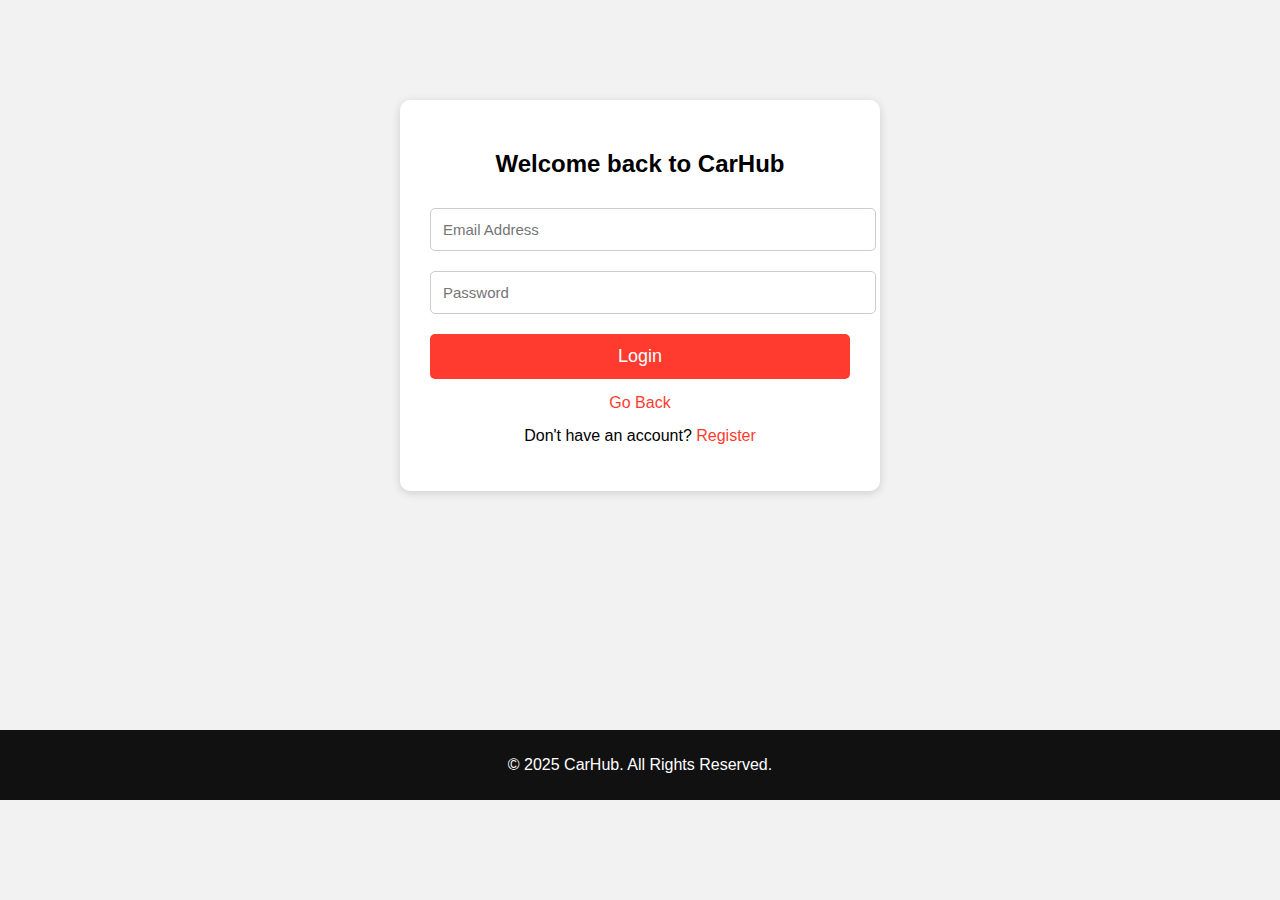
<file: login.html>
<!DOCTYPE html>
<html lang="en">
<head>
    <meta charset="UTF-8">
    <meta name="viewport" content="width=device-width, initial-scale=1.0">
    <title>CarHub - Login</title>
    <link rel="stylesheet" href="auth.css">
</head>
<body>
<div class="auth-container">
    <h2>Welcome back to CarHub</h2>

    <form>
    <input type="email" placeholder="Email Address" required>
    <input type="password" placeholder="Password" required>
    <a href="#dashboard.html"><button type="submit">Login</button></a>
    
    
    <div class="back-link">
    <a href="index.html">Go Back</a>
    </div>

    <p class="link">
    Don't have an account? <a href="register.html">Register</a>
    </p>
    </form>
</div>

<footer>
<p>© 2025 CarHub. All Rights Reserved.</p>
</footer>

</body>
</html>
</file>
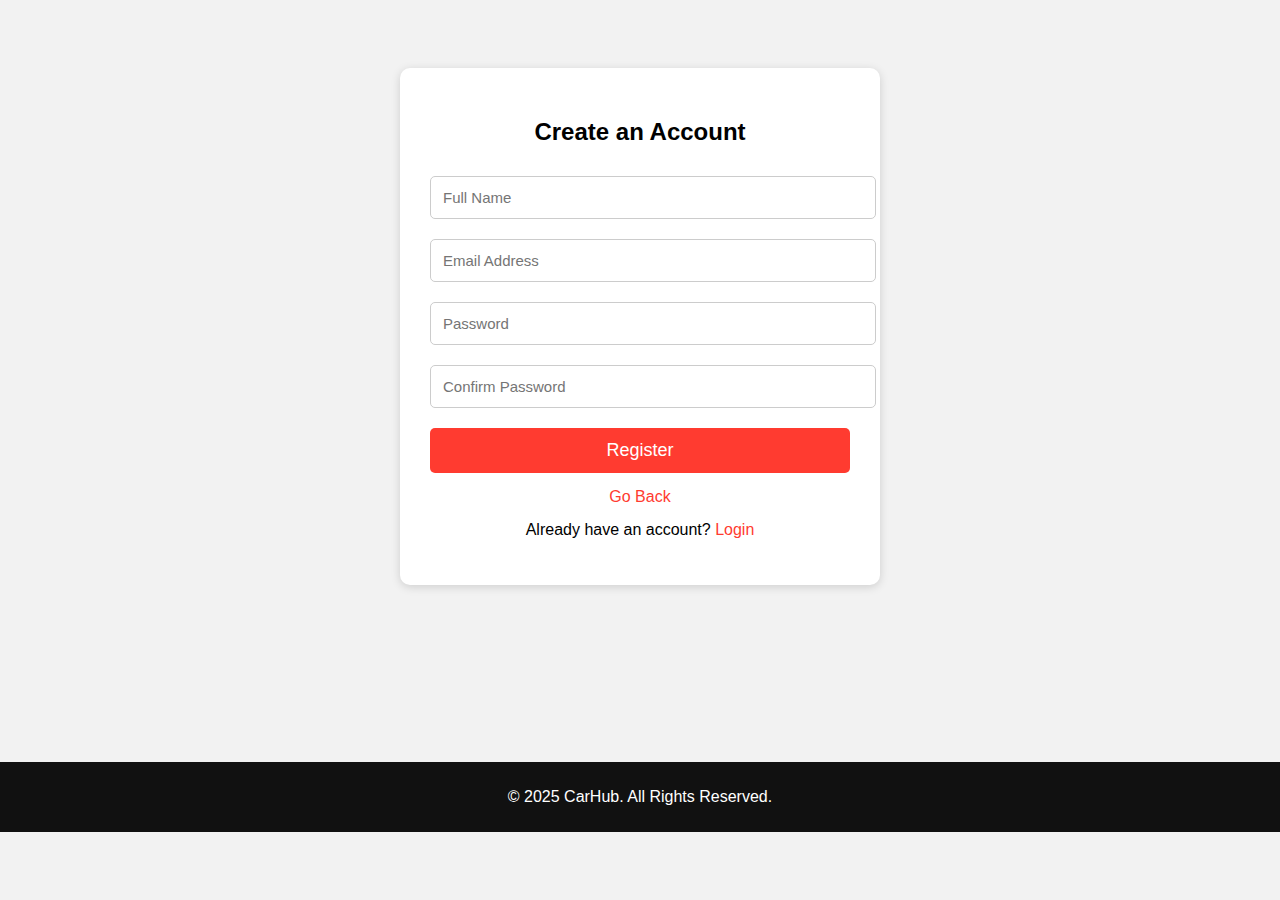
<file: register.html>
<!DOCTYPE html>
<html lang="en">
<head>
    <meta charset="UTF-8">
    <meta name="viewport" content="width=device-width, initial-scale=1.0">
    <title>CarHub - Register</title>
    <link rel="stylesheet" href="auth.css">
</head>
<body>

    <div class="auth-container">
    <h2>Create an Account</h2>

    <form action="#" method="POST">
    <input type="text" placeholder="Full Name" required>
    <input type="email" placeholder="Email Address" required>
    <input type="password" placeholder="Password" required>
    <input type="password" placeholder="Confirm Password" required>

    <button type="submit">Register</button>

    <div class="back-link">
    <a href="index.html">Go Back</a>
    </div>

    <p class="link">
    Already have an account? <a href="login.html">Login</a>
    </p>
    </form>
    </div>
    
    <footer>
<p>© 2025 CarHub. All Rights Reserved.</p>
</footer>
</body>
</html>
</file>
<file: auth.css>
body {
    margin: 0;
    display: flex;
    justify-content: center;
    align-items: center;
    flex-wrap: wrap;
    font-family: Arial, sans-serif;
    background: #f2f2f2;
    height: 100vh;
}

.auth-container {
    background: white;
    width: 90%;
    max-width: 420px;
    padding: 30px;
    border-radius: 10px;
    box-shadow: 0 2px 10px rgba(0,0,0,0.15);
    text-align: center;
}

.auth-container h2 {
    margin-bottom: 20px;
}

form input {
    width: 100%;
    padding: 12px;
    margin: 10px 0;
    border-radius: 5px;
    border: 1px solid #ccc;
    font-size: 15px;
}

form button {
    width: 100%;
    padding: 12px;
    margin-top: 10px;
    background: #ff3b30;
    color: white;
    border: none;
    border-radius: 5px;
    font-size: 18px;
    cursor: pointer;
}

form button:hover {
    background: #ff1c00;
}

.link {
    margin-top: 15px;
}

.link a {
    color: #ff3b30;
    text-decoration: none;
}

.link a:hover {
    text-decoration: underline;
}
.back-link {
    margin-top: 15px;
    text-align: center;
}

.back-link a {
    color: #ff3b30;
    text-decoration: none;
    font-size: 16px;
}

.back-link a:hover {
    text-decoration: underline;
}
footer {
    width: 100%;
    background: #111;
    color: white;
    text-align: center;
    padding: 10px;
    margin-top: 40px;
}
</file>
